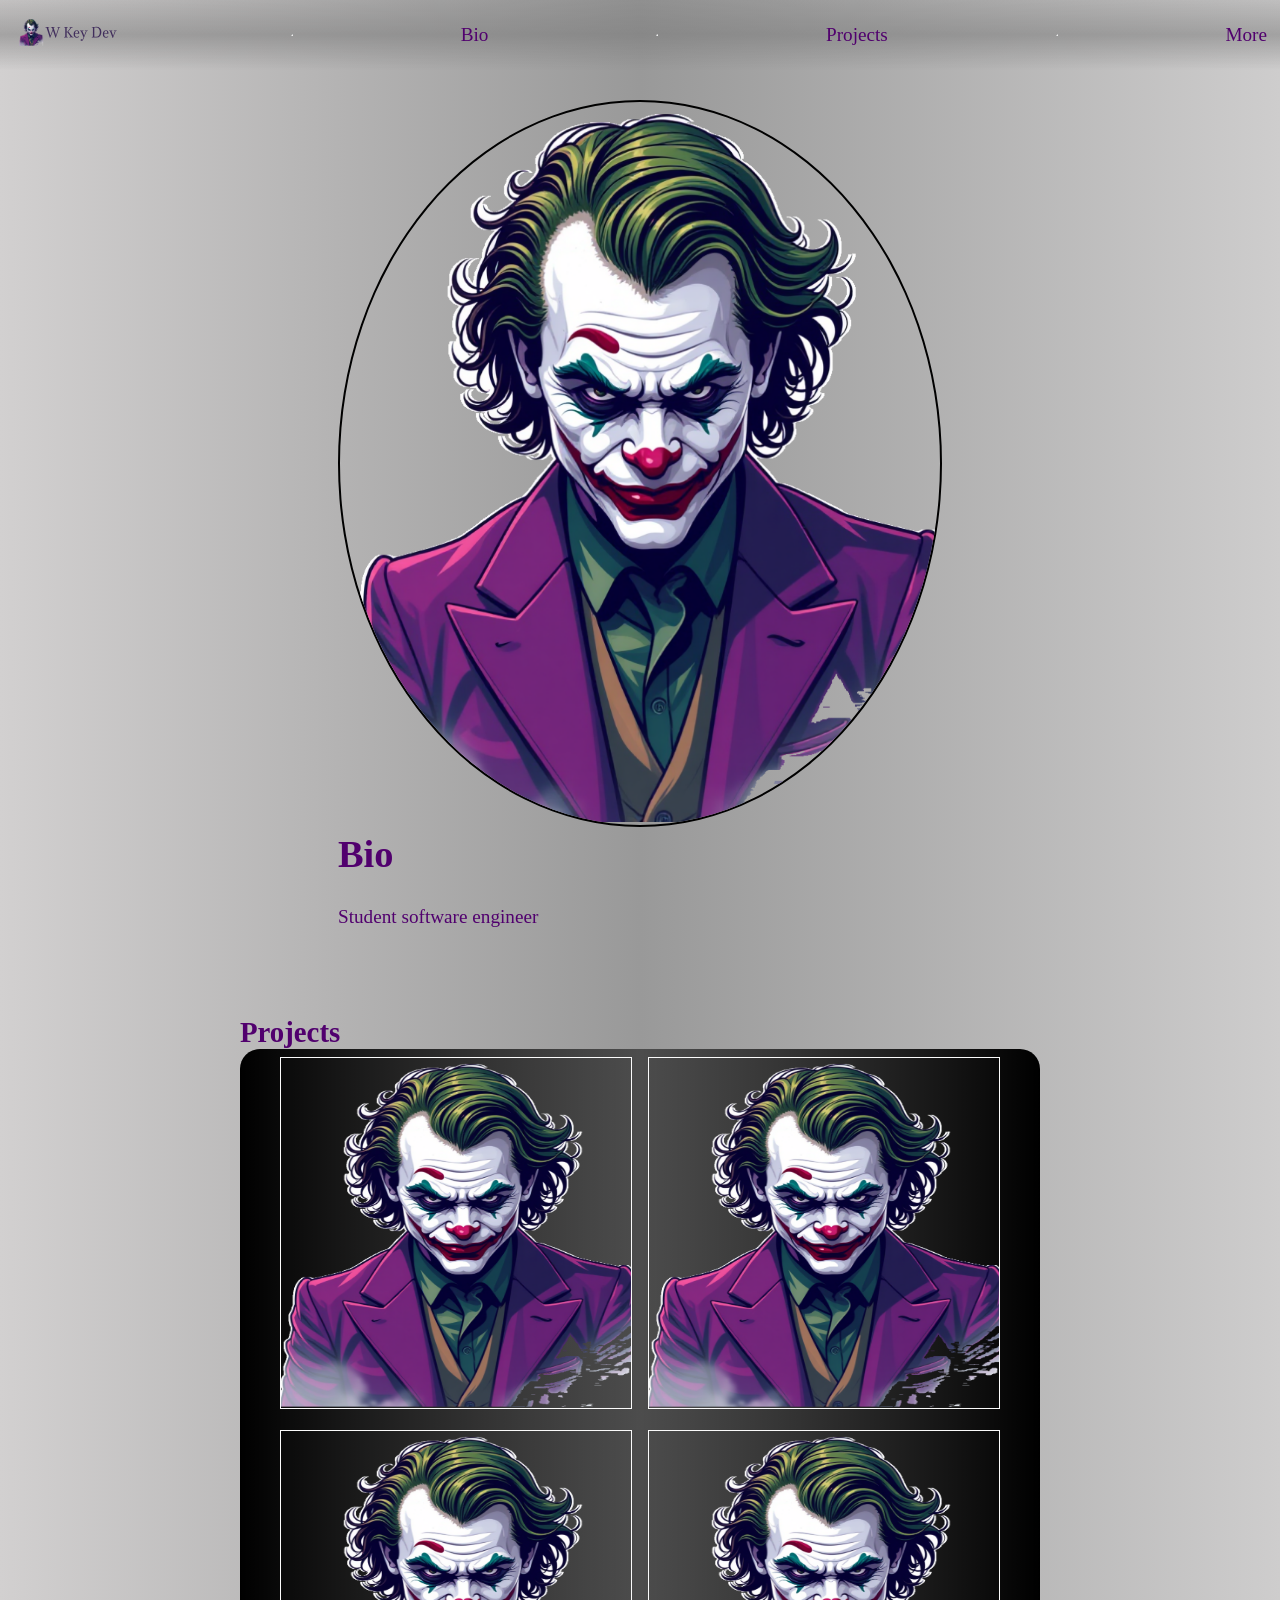
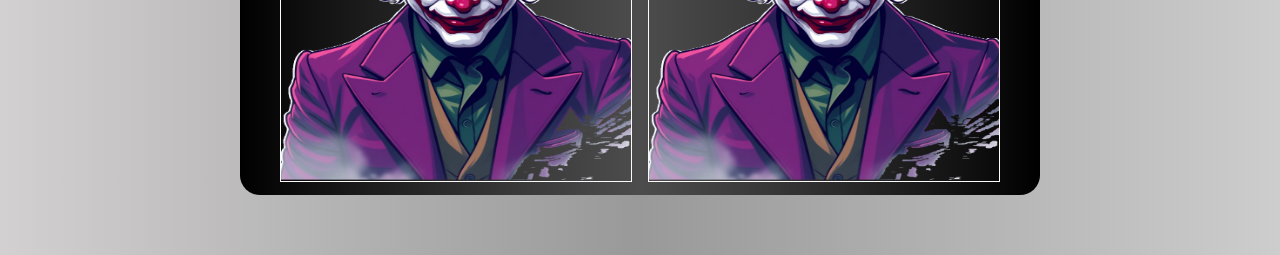
<file: index.html>
<!DOCTYPE html>
<html>
<head>
    <meta charset="UTF-8" />
    <title>projects</title>
    <link rel="stylesheet" href="styles.css">
</head>




<body>


    <Header class="" >
        

        <div class="head">
            <a  class ="wkey"href="https://www.wkeydev.com"> <img class="logo" src="wkdlogo.svg" alt=""></a>
            <hr>
            <a href="">Bio</a>
            <hr>
            <a class="head-a" href="">Projects</a>
            <hr>
            <a class="head-a" href="">More</a>
        
        </div>

    </Header>


    <div class="cntnr">

       

        <div class="flex flex-wrap jbtwn">
            <div id="about " class="mt">
                <div class="about-me" >
                    <div class="">
                        <!-- <p>About Me</p> -->
                        <img class ="himg"src="imglogo.png" alt="About Image">
                    </div>

                    <h1>Bio</h1>
                    <p >Student software engineer </p>
                </div>
            
            </div>



            <div class="projects ">
                <h2>Projects</h2>
                <div class="project">
                    <a href="#"><img src="imglogo.png" alt=""></a>
                    <a href="#"><img src="imglogo.png" alt=""></a>
                    <a href="#"><img src="imglogo.png" alt=""></a>
                    <a href="#"><img src="imglogo.png" alt=""></a>
                </div>
                
                <!-- <a href="project-3">Project 1</a> -->
            </div>
        </div>
    </div>
    
</body>
</html>
</file>
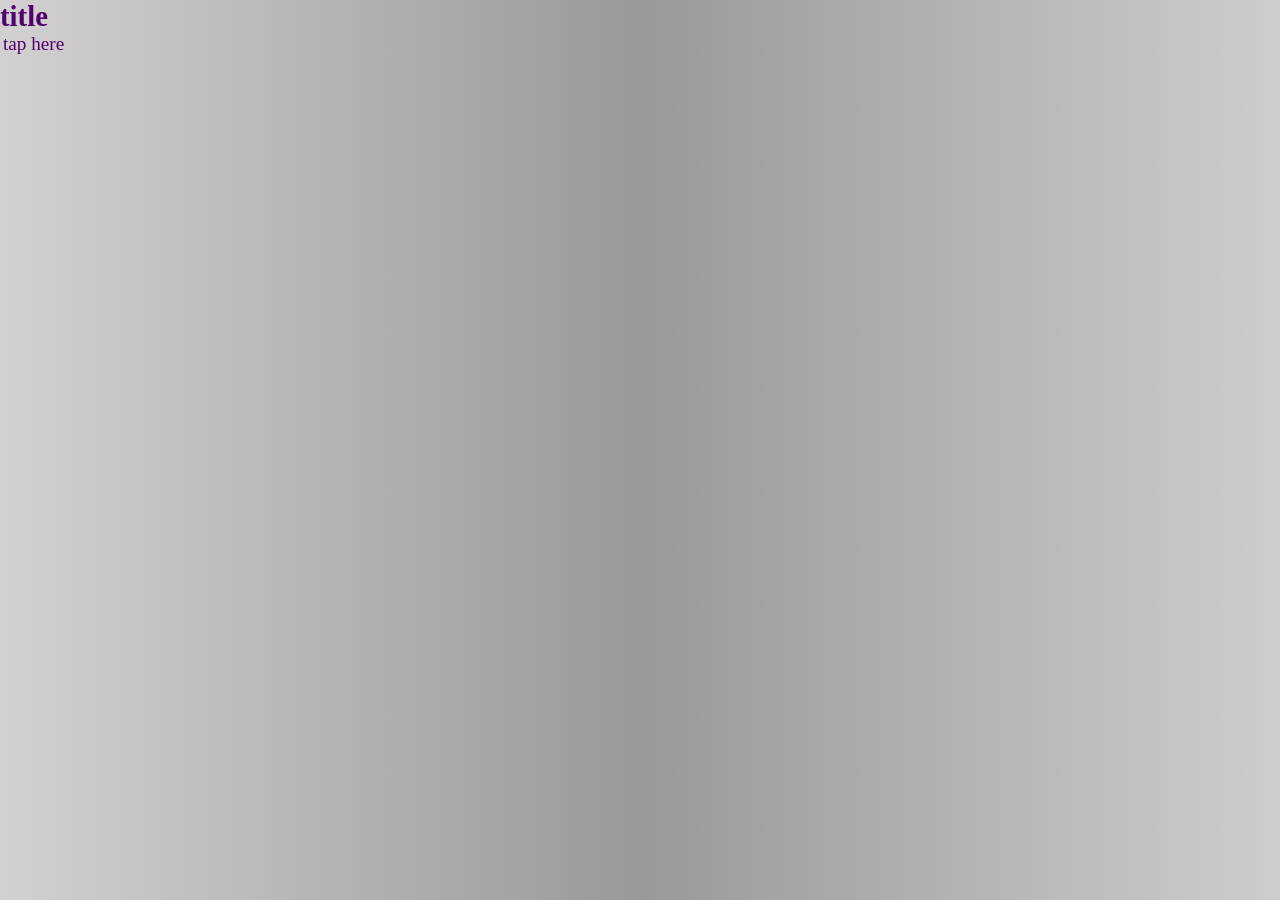
<file: test.html>
<!DOCTYPE html>
<html>
<head>
    <meta charset="UTF-8" />
    <title>title</title>
    <link rel="stylesheet" href="styles.css">
</head>
<body>
    <h2>
        title
    </h2>
    <a href=> tap here</a>
    
</body>
</html>
</file>
<file: styles.css>
*{
    margin: 0;
    padding:0;
}
html{
    box-sizing: border-box;
}
body{
    background:linear-gradient(to right,rgb(210, 208, 208),rgba(0, 0, 0, 0.4),rgb(206, 205, 205));
    
    
    font-size: 1.2em;
    
    color:rgb(81, 0, 110);
}

a{color:rgb(81, 0, 110);
    text-decoration: none;
    padding:3px;
}



/* class */



.flex{
    display: flex;
    }

.flex-wrap{
    flex-wrap:wrap;
}
    


.jbtwn{
    justify-content: space-evenly;
}

.mgn{
    margin-right:30px
}



/* class */


header{
   position:fixed;
   top: 0;
   left: 0;
   right: 0;
   bottom: ;
   background:linear-gradient(to bottom,rgba(62, 62, 62,0.1),rgba(119, 119, 119, 0.5),rgba(0,0,0,0));
   text-align: center;
   

}
.himg{
    width: 95vw;
    max-width: 600px;
    border-radius: 60%;
    border: 2px solid black;
}

.logo{
    
    border-radius: 0px;
    width:110px;
    max-height: 40px;
    
}


.wkey{
     

}

.head{
    display: flex;
    justify-content: space-between;
    padding: 10px;
    max-height: 60px;
    align-items: center;
}
.head a{
   
}

.projects{
    margin-top:75px;
}

.project{
    display: flex;
    flex-wrap:wrap;
    justify-content: space-between;
    justify-content:center;
    width:80vw;
    margin-left:auto;
    margin-right:auto;
    background:linear-gradient(to right,rgba(0,0,0,1), rgba(0,0,0,.5), rgba(0,0,0,1));
    max-width:800px;
    text-align: center;
    border-radius:20px;
    min-width:320px;
}
.project img{
    width:350px;
    height:350px;
    border:1px solid rgb(251, 251, 251);
    margin:5px;
}

/* .abt-img{
    position: relative;
    top: -20px;
    width:300px;
} */


.div-size{
    height:300px;
}
.cntnr{
    padding: 60px 24px;

}

.about-me p{
    margin-bottom: 13px;
    margin-top: 30px;
}
#about-me{
    padding-top: 40px;
    margin-bottom: 40px;
}
.idnt{
    text-indent: 50px ;
}
.mt{
    margin-top:40px;
}
</file>
